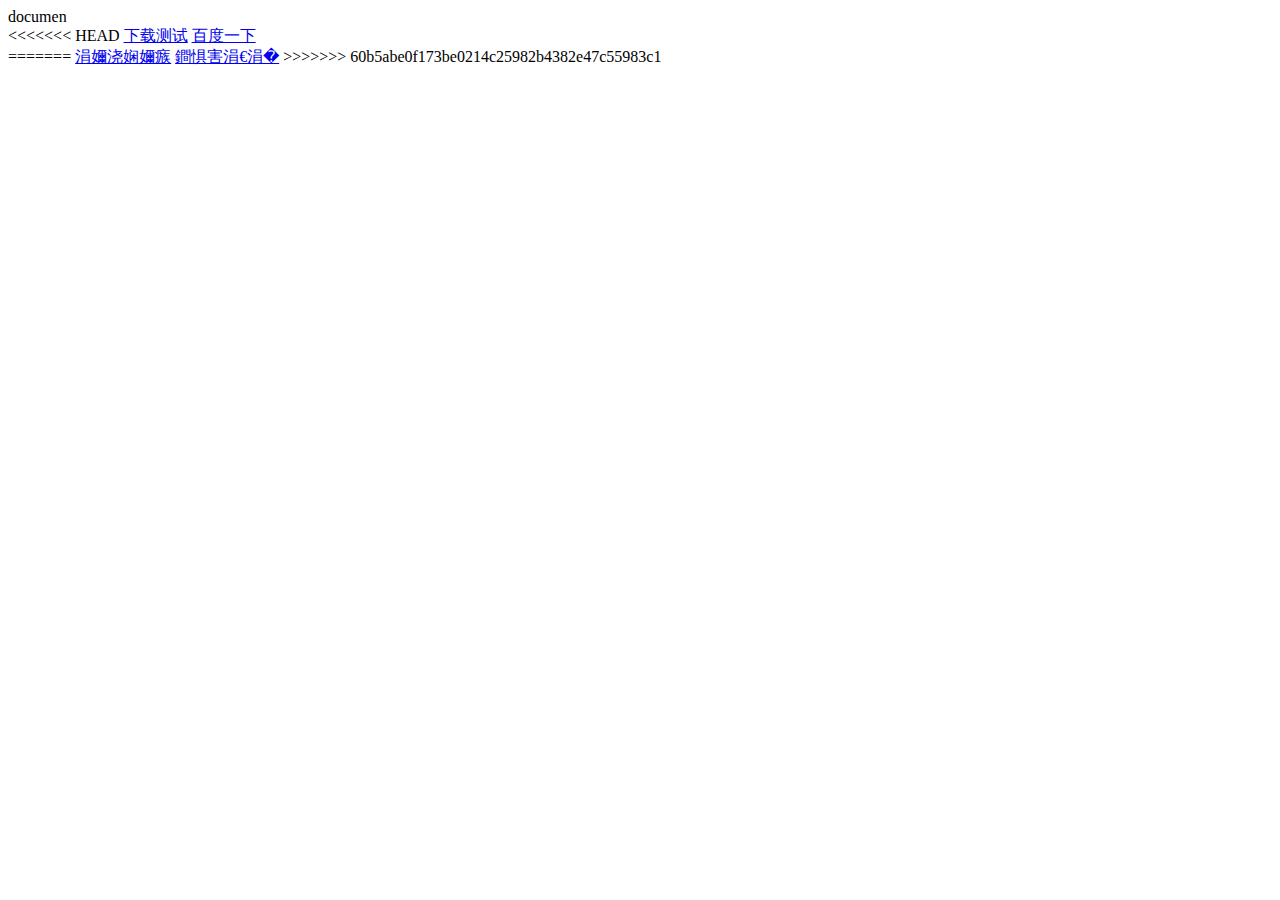
<file: index.html>
<html>
<head>
    <meta charset="GBK">
    <title>
<<<<<<< HEAD
        ����ҳ��
=======
        测试页面test
>>>>>>> 60b5abe0f173be0214c25982b4382e47c55983c1
    </title>
    <script>
        //Console_WriteLine("er");

<<<<<<< HEAD
       alert("hhaxx��");
=======
       alert("hhaxx是");
>>>>>>> 60b5abe0f173be0214c25982b4382e47c55983c1

        //var testJson = '{ "name": "he" }';

        function testInt() {
            return 1213;
        }
        function testBool() {
            return true;
        }

        function testString() {
            return "123";
        }
        var res = jsReturnValueTest("2017");
        //var xc =JsGetValue;
        Console_WriteLine(res);
<<<<<<< HEAD
        //Console_WriteLine2(1231511, "�ڶ�������");
=======
        //Console_WriteLine2(1231511, "第二个参数");
>>>>>>> 60b5abe0f173be0214c25982b4382e47c55983c1
        setTimeout(function () {
            //testJson.name = "C#";
            testJson = '{ "name": "he11111111111111111111111" }';
            console.log("testJson:" + testJson);
        }, 2000);
    </script>
</head>
<!--设置margin才能显示阴影-->
<body style="margin:8px;">
    documen
    <div>
<<<<<<< HEAD
        <a href="https://files.cnblogs.com/files/xt_hjl/123.rar">���ز���</a>
        <a href="https://www.baidu.com/" target="_blank">�ٶ�һ��</a>
    </div>
</body>

</html>
=======
        <a href="https://files.cnblogs.com/files/xt_hjl/123.rar">下载测试</a>
        <a href="https://www.baidu.com/" target="_blank">百度一下</a>
    </div>
</body>

</html>
>>>>>>> 60b5abe0f173be0214c25982b4382e47c55983c1
</file>
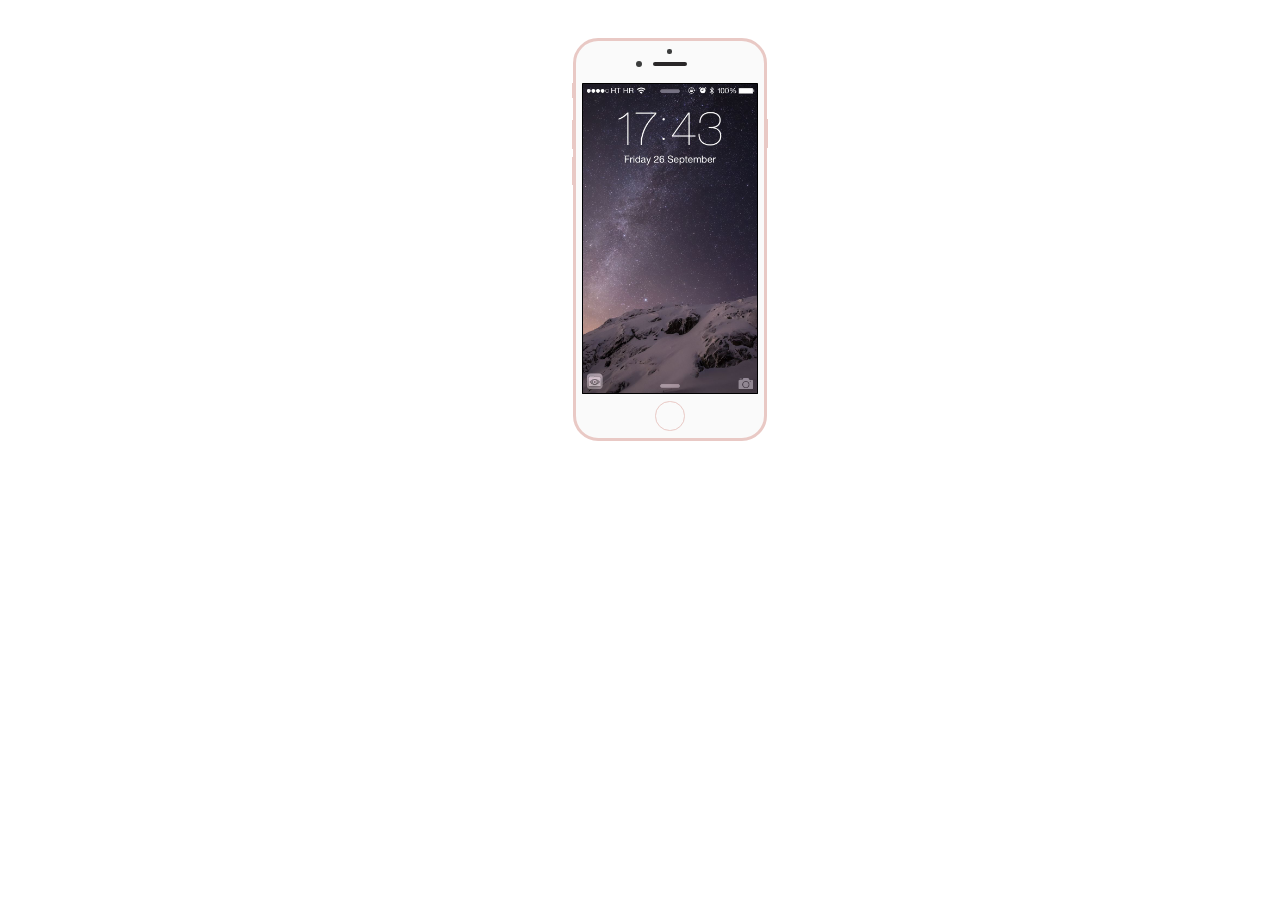
<file: 纯CSS3实现苹果设备DEMO演示iPhone/devices.html>
﻿<!doctype html>
<html lang="zh">
<head>
<meta charset="UTF-8">
<meta http-equiv="X-UA-Compatible" content="IE=edge,chrome=1"> 
<meta name="viewport" content="width=device-width, initial-scale=1.0">
<title>纯CSS3实现苹果设备DEMO演示iPhone</title>


<link rel="stylesheet" type="text/css" href="devices.css">
<style>
html, body {
	color:rgba(0,0,0,0); 
	background:rgba(0,0,0,0);
}
</style>
</head>
<body onmousemove="if(event.button == 0){ MoveWindow(); }">
<article class="htmleaf-container">
	<header class="htmleaf-header">
		
	</header>
	<div style="text-align:center;clear:both;">
</div>
	<div class="cd-iphone-6 cd-rosegold cd-scale-60">
	  <div class="cd-body">
		<div class="cd-sound"></div>
		<div class="cd-sleep"></div>
		<div class="cd-camera"></div>
		<div class="cd-ear"></div>
		<div class="cd-home"></div>
		<div class="cd-screen cd-transition-slider cd-smart-loader" data-pause-speed="4000" data-transition-speed="500">
		  <img src="GoodReader-4.5-for-iOS-iPhone-screenshot-004.jpg">
		  <img src="carousel.png">
		  <img src="ios-8-screenshot-iphone-6-full.jpg">
		</div>
	  </div>
	</div>
</article>


<script src="jquery-2.1.1.min.js" type="text/javascript"></script>
<script type="text/javascript" src="devices.js"></script>

</body>
</html>
</file>
<file: 纯CSS3实现苹果设备DEMO演示iPhone/devices.css>
/*! CSSDevices v2.2.0 | MIT license | Maintained by Stuart Yamartino | http://cssdevices.io */
.cd-iphone-5s,.cd-iphone-5c,.cd-iphone-5s>.cd-body,.cd-iphone-5c>.cd-body{width:19.8em;height:42em}.cd-iphone-6,.cd-iphone-6>.cd-body{width:23em;height:48em}.cd-iphone-6-plus,.cd-iphone-6-plus>.cd-body{width:25.5em;height:53em}[class^='cd-iphone'] .cd-body{position:relative;border-style:solid;background:#1e1e1e}[class^='cd-iphone-5'] .cd-body{border-radius:2.5em;border-width:.25em}[class^='cd-iphone-5'] .cd-camera{background:#3c3d3d;top:1.7em;left:50%;margin-left:-.25em;width:.5em;height:.5em;border-radius:.25em}[class^='cd-iphone-5'] .cd-ear{background:#292728;top:3em;left:50%;margin-left:-1.75em;width:3.5em;height:.6em;border-radius:.3em}[class^='cd-iphone-5'] .cd-screen{background:black;top:5em;left:50%;margin-left:-8.9em;width:17.8em;height:31em;border:solid .2em black;border-radius:.1em}[class^='cd-iphone-5'] .cd-home{bottom:1em;left:50%;margin-left:-1.75em;width:3.5em;height:3.5em;border-radius:1.75em;border:.2em solid black}[class^='cd-iphone-5'] .cd-sound{top:5.1em;left:-.35em;height:1.8em;width:.2em}[class^='cd-iphone-5'] .cd-sound::before{content:"";top:4em;height:1.4em;width:.2em}[class^='cd-iphone-5'] .cd-sound::after{content:"";top:7.2em;height:1.4em;width:.2em}[class^='cd-iphone-5'] .cd-sleep{top:-.35em;left:13.2em;height:.2em;width:3em}.cd-iphone-5c .cd-home{background:#242324;border-width:0 !important}.cd-iphone-5c .cd-home::after{content:"";display:block;width:1.2em;height:1.2em;top:1.1em;left:50%;margin-left:-.6em;border-radius:.3em;border:1px solid #393839}.cd-iphone-5c .cd-body{border-color:#7ec4fc}.cd-iphone-5c.cd-green .cd-body{border-color:#b3f390}.cd-iphone-5c.cd-red .cd-body{border-color:#fc828d}.cd-iphone-5c.cd-yellow .cd-body{border-color:#fff38a}.cd-iphone-5c.cd-white .cd-body{border-color:#efefee}.cd-iphone-5c .cd-sound,.cd-iphone-5c .cd-sound::before,.cd-iphone-5c .cd-sound::after,.cd-iphone-5c .cd-sleep{background:#7ec4fc}.cd-iphone-5c.cd-green .cd-sound,.cd-iphone-5c.cd-green .cd-sound::before,.cd-iphone-5c.cd-green .cd-sound::after,.cd-iphone-5c.cd-green .cd-sleep{background:#b3f390}.cd-iphone-5c.cd-red .cd-sound,.cd-iphone-5c.cd-red .cd-sound::before,.cd-iphone-5c.cd-red .cd-sound::after,.cd-iphone-5c.cd-red .cd-sleep{background:#fc828d}.cd-iphone-5c.cd-yellow .cd-sound,.cd-iphone-5c.cd-yellow .cd-sound::before,.cd-iphone-5c.cd-yellow .cd-sound::after,.cd-iphone-5c.cd-yellow .cd-sleep{background:#fff38a}.cd-iphone-5c.cd-white .cd-sound,.cd-iphone-5c.cd-white .cd-sound::before,.cd-iphone-5c.cd-white .cd-sound::after,.cd-iphone-5c.cd-white .cd-sleep{background:#efefee}.cd-iphone-5s .cd-body,.cd-iphone-6 .cd-body,.cd-iphone-6-plus .cd-body{border-color:#656565}.cd-iphone-5s.cd-gold .cd-body,.cd-iphone-5s.cd-gold .cd-body .cd-home,.cd-iphone-6.cd-gold .cd-body,.cd-iphone-6.cd-gold .cd-body .cd-home,.cd-iphone-6-plus.cd-gold .cd-body,.cd-iphone-6-plus.cd-gold .cd-body .cd-home{background-color:#fafafa;border-color:#ecdcc8}.cd-iphone-5s.cd-rosegold .cd-body,.cd-iphone-5s.cd-rosegold .cd-body .cd-home,.cd-iphone-6.cd-rosegold .cd-body,.cd-iphone-6.cd-rosegold .cd-body .cd-home,.cd-iphone-6-plus.cd-rosegold .cd-body,.cd-iphone-6-plus.cd-rosegold .cd-body .cd-home{background-color:#fafafa;border-color:#E9C9C5}.cd-iphone-5s.cd-silver .cd-body,.cd-iphone-5s.cd-silver .cd-body .cd-home,.cd-iphone-6.cd-silver .cd-body,.cd-iphone-6.cd-silver .cd-body .cd-home,.cd-iphone-6-plus.cd-silver .cd-body,.cd-iphone-6-plus.cd-silver .cd-body .cd-home{background-color:#fafafa;border-color:#bdbfbe}.cd-iphone-5s .cd-body .cd-home,.cd-iphone-6 .cd-body .cd-home,.cd-iphone-6-plus .cd-body .cd-home{border-color:#2c2b2c}.cd-iphone-5s .cd-sound,.cd-iphone-5s .cd-sound::before,.cd-iphone-5s .cd-sound::after,.cd-iphone-5s .cd-sleep,.cd-iphone-6 .cd-sound,.cd-iphone-6 .cd-sound::before,.cd-iphone-6 .cd-sound::after,.cd-iphone-6 .cd-sleep,.cd-iphone-6-plus .cd-sound,.cd-iphone-6-plus .cd-sound::before,.cd-iphone-6-plus .cd-sound::after,.cd-iphone-6-plus .cd-sleep{background:#656565}.cd-iphone-5s.cd-gold .cd-sound,.cd-iphone-5s.cd-gold .cd-sound::before,.cd-iphone-5s.cd-gold .cd-sound::after,.cd-iphone-5s.cd-gold .cd-sleep,.cd-iphone-6.cd-gold .cd-sound,.cd-iphone-6.cd-gold .cd-sound::before,.cd-iphone-6.cd-gold .cd-sound::after,.cd-iphone-6.cd-gold .cd-sleep,.cd-iphone-6-plus.cd-gold .cd-sound,.cd-iphone-6-plus.cd-gold .cd-sound::before,.cd-iphone-6-plus.cd-gold .cd-sound::after,.cd-iphone-6-plus.cd-gold .cd-sleep{background:#ecdcc8}.cd-iphone-5s.cd-rosegold .cd-sound,.cd-iphone-5s.cd-rosegold .cd-sound::before,.cd-iphone-5s.cd-rosegold .cd-sound::after,.cd-iphone-5s.cd-rosegold .cd-sleep,.cd-iphone-6.cd-rosegold .cd-sound,.cd-iphone-6.cd-rosegold .cd-sound::before,.cd-iphone-6.cd-rosegold .cd-sound::after,.cd-iphone-6.cd-rosegold .cd-sleep,.cd-iphone-6-plus.cd-rosegold .cd-sound,.cd-iphone-6-plus.cd-rosegold .cd-sound::before,.cd-iphone-6-plus.cd-rosegold .cd-sound::after,.cd-iphone-6-plus.cd-rosegold .cd-sleep{background:#E9C9C5}.cd-iphone-5s.cd-silver .cd-sound,.cd-iphone-5s.cd-silver .cd-sound::before,.cd-iphone-5s.cd-silver .cd-sound::after,.cd-iphone-5s.cd-silver .cd-sleep,.cd-iphone-6.cd-silver .cd-sound,.cd-iphone-6.cd-silver .cd-sound::before,.cd-iphone-6.cd-silver .cd-sound::after,.cd-iphone-6.cd-silver .cd-sleep,.cd-iphone-6-plus.cd-silver .cd-sound,.cd-iphone-6-plus.cd-silver .cd-sound::before,.cd-iphone-6-plus.cd-silver .cd-sound::after,.cd-iphone-6-plus.cd-silver .cd-sleep{background:#bdbfbe}[class^='cd-iphone-6'] .cd-body{border-radius:3em;border-width:.4em}[class^='cd-iphone-6'] .cd-camera{background:#3c3d3d;top:2.4em;left:50%;margin-left:-4em;width:.7em;height:.7em;border-radius:.35em}[class^='cd-iphone-6'].cd-gold .cd-camera::after,[class^='cd-iphone-6'].cd-rosegold .cd-camera::after,[class^='cd-iphone-6'].cd-silver .cd-camera::after{content:"";background:#3c3d3d;top:-1.4em;right:-3.5em;width:.5em;height:.5em;border-radius:.25em}[class^='cd-iphone-6'] .cd-ear{background:#292728;top:2.5em;left:50%;margin-left:-2em;width:4em;height:.5em;border-radius:.3em}[class^='cd-iphone-6'] .cd-screen{background:black;top:5em;left:50%;margin-left:-10.5em;width:21em;height:37em;border:solid .2em black;border-radius:.1em}[class^='cd-iphone-6'] .cd-home{bottom:.9em;left:50%;margin-left:-1.75em;width:3.5em;height:3.5em;border-radius:1.75em;border:.2em solid black}[class^='cd-iphone-6'] .cd-sound{top:5em;left:-.5em;height:1.8em;width:.2em}[class^='cd-iphone-6'] .cd-sound::before{content:"";top:4.4em;height:3.4em;width:.2em}[class^='cd-iphone-6'] .cd-sound::after{content:"";top:8.8em;height:3.4em;width:.2em}[class^='cd-iphone-6'] .cd-sleep{top:9.3em;right:-.5em;height:3.4em;width:.2em}.cd-iphone-6-plus .cd-body .cd-screen{top:5em;margin-left:-11.8em;width:23.6em;height:42em;border:solid .2em black;border-radius:.1em}.cd-blueprint .cd-sound{left:-2px !important}.cd-blueprint[class^='cd-iphone-6'] .cd-sleep{background:#000 !important;width:1px !important;border:none !important;right:-2px}.cd-blueprint[class^='cd-iphone-5'] .cd-sleep{background:#000 !important;height:1px !important;border:none !important;top:-2px}.cd-ipad,.cd-ipad>.cd-body{width:33.6em;height:48em}.cd-ipad .cd-body{background:#1e1e1e;border-radius:1.6em;border:0.25em solid #656565}.cd-ipad .cd-camera{background:#3c3d3d;width:.5em;height:.5em;top:1.6em;left:50%;margin-left:-.25em;border-radius:.3em}.cd-ipad .cd-screen{width:30em;height:40em;background:black;top:3.7em;left:50%;margin-left:-15em;border:.2em solid black}.cd-ipad .cd-home{width:2.2em;height:2.2em;border:0.2em solid #2c2b2c;bottom:.8em;border-radius:1.1em;left:50%;margin-left:-1em}.cd-ipad.cd-gold .cd-body{background:#fafafa;border-color:#ecdcc8}.cd-ipad.cd-gold .cd-home{border-color:#ecdcc8}.cd-ipad.cd-silver .cd-body{background:#fafafa;border-color:#bdbfbe}.cd-ipad.cd-silver .cd-home{border-color:#bdbfbe}.cd-mac{width:60em;height:34.8em}.cd-mac .cd-top{width:52em;height:34em;left:50%;margin-left:-26em;background:#d6d5da;border-radius:1.5em 1.5em .6em .6em}.cd-mac .cd-camera{width:.4em;height:.4em;background:#3c3d3d;left:50%;margin-left:-.2em;top:.8em;border-radius:.2em}.cd-mac .cd-screen{width:48em;height:30em;background:#3c3d3d;overflow:hidden;border:1px solid #3c3d3d;top:2em;left:50%;margin-left:-24em}.cd-mac .cd-bottom{width:100%;height:1em;bottom:0;background:#BDBDBD;border-radius:10em/1.2em;border-top-left-radius:0;border-top-right-radius:0}.cd-mac .cd-notch{width:10em;height:.5em;background:#d6d5da;left:50%;margin-left:-5em;bottom:.5em;border-radius:0 0 1em 1em;border-top:1px solid #BDBDBD}.cd-mac.cd-pro .cd-top{background:#1C1C1C}.cd-mac.cd-pro .cd-bottom{border-bottom-left-radius:2em;border-bottom-right-radius:2em}.cd-watch{width:16.6em;height:28em}.cd-watch .cd-bracket{height:19.4em;width:11.2em;left:50%;margin-left:-5.6em;border:0.5em solid #D8D8D8;border-radius:.8em;top:4.3em}.cd-watch [class$='-band']{width:9em;height:7.05em;background:#81DAF5;left:50%;margin-left:-4.5em}.cd-watch .cd-top-band{border-radius:.5em .5em 0 0;top:-1.2em;transform:perspective(30em) rotateX(45deg);-webkit-transform:perspective(30em) rotateX(45deg);-ms-transform:perspective(30em) rotateX(45deg)}.cd-watch .cd-bottom-band{border-radius:0 0 .5em .5em;bottom:-1.2em;transform:perspective(30em) rotateX(-45deg);-webkit-transform:perspective(30em) rotateX(-45deg);-ms-transform:perspective(30em) rotateX(-45deg)}.cd-watch .cd-crown{width:.8em;height:3.4em;right:0;top:50%;margin-top:-5em;background:#D8D8D8;border-radius:0 .4em .4em 0}.cd-watch .cd-button{width:.4em;height:5em;right:.4em;top:50%;background:#D8D8D8;border-radius:0 .3em .3em 0}.cd-watch .cd-body{height:18em;width:15.2em;top:50%;left:50%;margin-top:-9em;margin-left:-7.6em;border:0.7em solid #D8D8D8;border-radius:3em;background:black}.cd-watch .cd-screen{background:black;overflow:hidden;width:11.2em;height:14em;top:50%;left:50%;margin-top:-7em;margin-left:-5.6em;border-radius:.5em}.cd-watch .cd-screen>*{border-radius:.5em}.cd-watch.cd-no-bracket .cd-bracket{display:none}.cd-watch.cd-black .cd-crown,.cd-watch.cd-black .cd-button{background:#585858}.cd-watch.cd-black .cd-bracket,.cd-watch.cd-black .cd-body{border-color:#585858}.cd-watch.cd-gold .cd-crown,.cd-watch.cd-gold .cd-button{background:#e9d296}.cd-watch.cd-gold .cd-bracket,.cd-watch.cd-gold .cd-body{border-color:#e9d296}.cd-watch.cd-rosegold .cd-crown,.cd-watch.cd-rosegold .cd-button{background:#e9bfa9}.cd-watch.cd-rosegold .cd-bracket,.cd-watch.cd-rosegold .cd-body{border-color:#e9bfa9}.cd-watch.cd-white-band [class$='-band']{background:#F2F2F2}.cd-watch.cd-blue-band [class$='-band']{background:#81DAF5}.cd-watch.cd-green-band [class$='-band']{background:#C8FE2E}.cd-watch.cd-pink-band [class$='-band']{background:#F66E64}.cd-watch.cd-black-band [class$='-band']{background:#2E2E2E}.cd-watch.cd-brown-band [class$='-band']{background:#876450}.cd-watch.cd-tan-band [class$='-band']{background:#BEB0A6}.cd-watch.cd-navy-band [class$='-band']{background:#56586b}.cd-watch.cd-red-band [class$='-band']{background:#ff4838}.cd-watch.cd-linked-band [class$='-band']{background:linear-gradient(to bottom, #595959, #595959 10%, #B6B6B6 10%, #B6B6B6);background-size:100% 2em}.cd-watch.cd-blueprint .cd-bracket{top:4.6em;height:18.9em}.cd-watch.cd-blueprint .cd-crown,.cd-watch.cd-blueprint .cd-button{border-left:none !important}.cd-watch.cd-blueprint .cd-screen{border:none !important}body{font-size:14px}[class^='cd-'],[class^='cd-']::after,[class^='cd-']::before{margin:0;padding:0;display:block;-webkit-box-sizing:border-box;-moz-box-sizing:border-box;box-sizing:border-box;position:relative}.cd-iphone-5s,.cd-iphone-5c,.cd-iphone-6,.cd-iphone-6-plus,.cd-ipad,.cd-mac{border:0;position:relative;z-index:50;font-size:14px;display:block}[class^='cd-'] *,[class^='cd-'] *::after,[class^='cd-'] *::before{position:absolute}.cd-screen{overflow:hidden}.cd-screen>*{display:none;position:absolute;top:0;left:0;right:0;bottom:0;width:100%;height:100%;color:white;-webkit-user-select:none;-moz-user-select:none;-ms-user-select:none;-o-user-select:none;user-select:none;-webkit-user-drag:none;-moz-user-drag:none;user-drag:none}.cd-screen>*:first-child{display:block}.cd-screen.cd-screen-scrolling{overflow-y:scroll}.cd-screen.cd-screen-scrolling>*{bottom:none;height:auto}.cd-scale-10{font-size:10% !important}.cd-scale-20{font-size:20% !important}.cd-scale-30{font-size:30% !important}.cd-scale-40{font-size:40% !important}.cd-scale-50{font-size:50% !important}.cd-scale-60{font-size:60% !important}.cd-scale-70{font-size:70% !important}.cd-scale-80{font-size:80% !important}.cd-scale-90{font-size:90% !important}.cd-padded-device{margin:20px}.cd-fill-parent,.cd-device-loader{visibility:hidden}.cd-center{position:relative;margin-left:auto;margin-right:auto;display:block}[class^='cd-'].cd-blueprint *,[class^='cd-'].cd-blueprint *::after,[class^='cd-'].cd-blueprint *::before{background:white !important;border:1px solid #000 !important}.cd-blueprint .cd-sound,.cd-blueprint .cd-sound::before,.cd-blueprint .cd-sound::after{background:#000 !important;width:1px !important;border:none !important}.cd-blueprint .cd-screen *{border:none !important}.cd-slideshow>*:nth-child(n+2){display:none}.cd-smart-loader>:first-child{display:none}.cd-landscape-left.cd-iphone-5s,.cd-landscape-left.cd-iphone-5c,.cd-landscape-right.cd-iphone-5s,.cd-landscape-right.cd-iphone-5c{height:19.8em;width:42em}.cd-landscape-left.cd-iphone-6,.cd-landscape-right.cd-iphone-6{height:23em;width:48em}.cd-landscape-left.cd-iphone-6-plus,.cd-landscape-right.cd-iphone-6-plus{height:25.5em;width:53em}.cd-landscape-left.cd-ipad,.cd-landscape-right.cd-ipad{height:33.6em;width:48em}.cd-landscape-left>.cd-body,.cd-landscape-left>.cd-body>.cd-screen{transform-origin:0 0;-webkit-transform-origin:0 0;-ms-transform-origin:0 0}.cd-landscape-left>.cd-body{transform:rotate(-90deg) translate(-100%, 0);-webkit-transform:rotate(-90deg) translate(-100%, 0);-ms-transform:rotate(-90deg) translate(-100%, 0)}.cd-landscape-left>.cd-body>.cd-screen{transform:rotate(90deg) translate(0, -100%);-webkit-transform:rotate(90deg) translate(0, -100%);-ms-transform:rotate(90deg) translate(0, -100%)}.cd-landscape-left:not(.cd-landscape-fixed-screen).cd-iphone-5s>.cd-body>.cd-screen,.cd-landscape-left:not(.cd-landscape-fixed-screen).cd-iphone-5c>.cd-body>.cd-screen{height:17.8em;width:31em}.cd-landscape-left:not(.cd-landscape-fixed-screen).cd-iphone-6>.cd-body>.cd-screen{height:21em;width:37em}.cd-landscape-left:not(.cd-landscape-fixed-screen).cd-iphone-6-plus>.cd-body>.cd-screen{height:23.6em;width:42em}.cd-landscape-left:not(.cd-landscape-fixed-screen).cd-ipad>.cd-body>.cd-screen{height:30em;width:40em}.cd-landscape-right>.cd-body,.cd-landscape-right>.cd-body>.cd-screen{transform-origin:0 0;-webkit-transform-origin:0 0;-ms-transform-origin:0 0}.cd-landscape-right>.cd-body{transform:rotate(90deg) translate(0, -100%);-webkit-transform:rotate(90deg) translate(0, -100%);-ms-transform:rotate(90deg) translate(0, -100%)}.cd-landscape-right>.cd-body>.cd-screen{transform:rotate(-90deg) translate(-100%, 0);-webkit-transform:rotate(-90deg) translate(-100%, 0);-ms-transform:rotate(-90deg) translate(-100%, 0)}.cd-landscape-right:not(.cd-landscape-fixed-screen).cd-iphone-5s>.cd-body>.cd-screen,.cd-landscape-right:not(.cd-landscape-fixed-screen).cd-iphone-5c>.cd-body>.cd-screen{height:17.8em;width:31em}.cd-landscape-right:not(.cd-landscape-fixed-screen).cd-iphone-6>.cd-body>.cd-screen{height:21em;width:37em}.cd-landscape-right:not(.cd-landscape-fixed-screen).cd-iphone-6-plus>.cd-body>.cd-screen{height:23.6em;width:42em}.cd-landscape-right:not(.cd-landscape-fixed-screen).cd-ipad>.cd-body>.cd-screen{height:30em;width:40em}.cd-landscape-fixed-screen>.cd-body>.cd-screen{transform:none;-webkit-transform:none;-ms-transform:none;transform-origin:none;-webkit-transform-origin:none;-ms-transform-origin:none}
	.cd-iphone-6{
		padding: 30px;
		margin:0 auto;
	}
</file>
